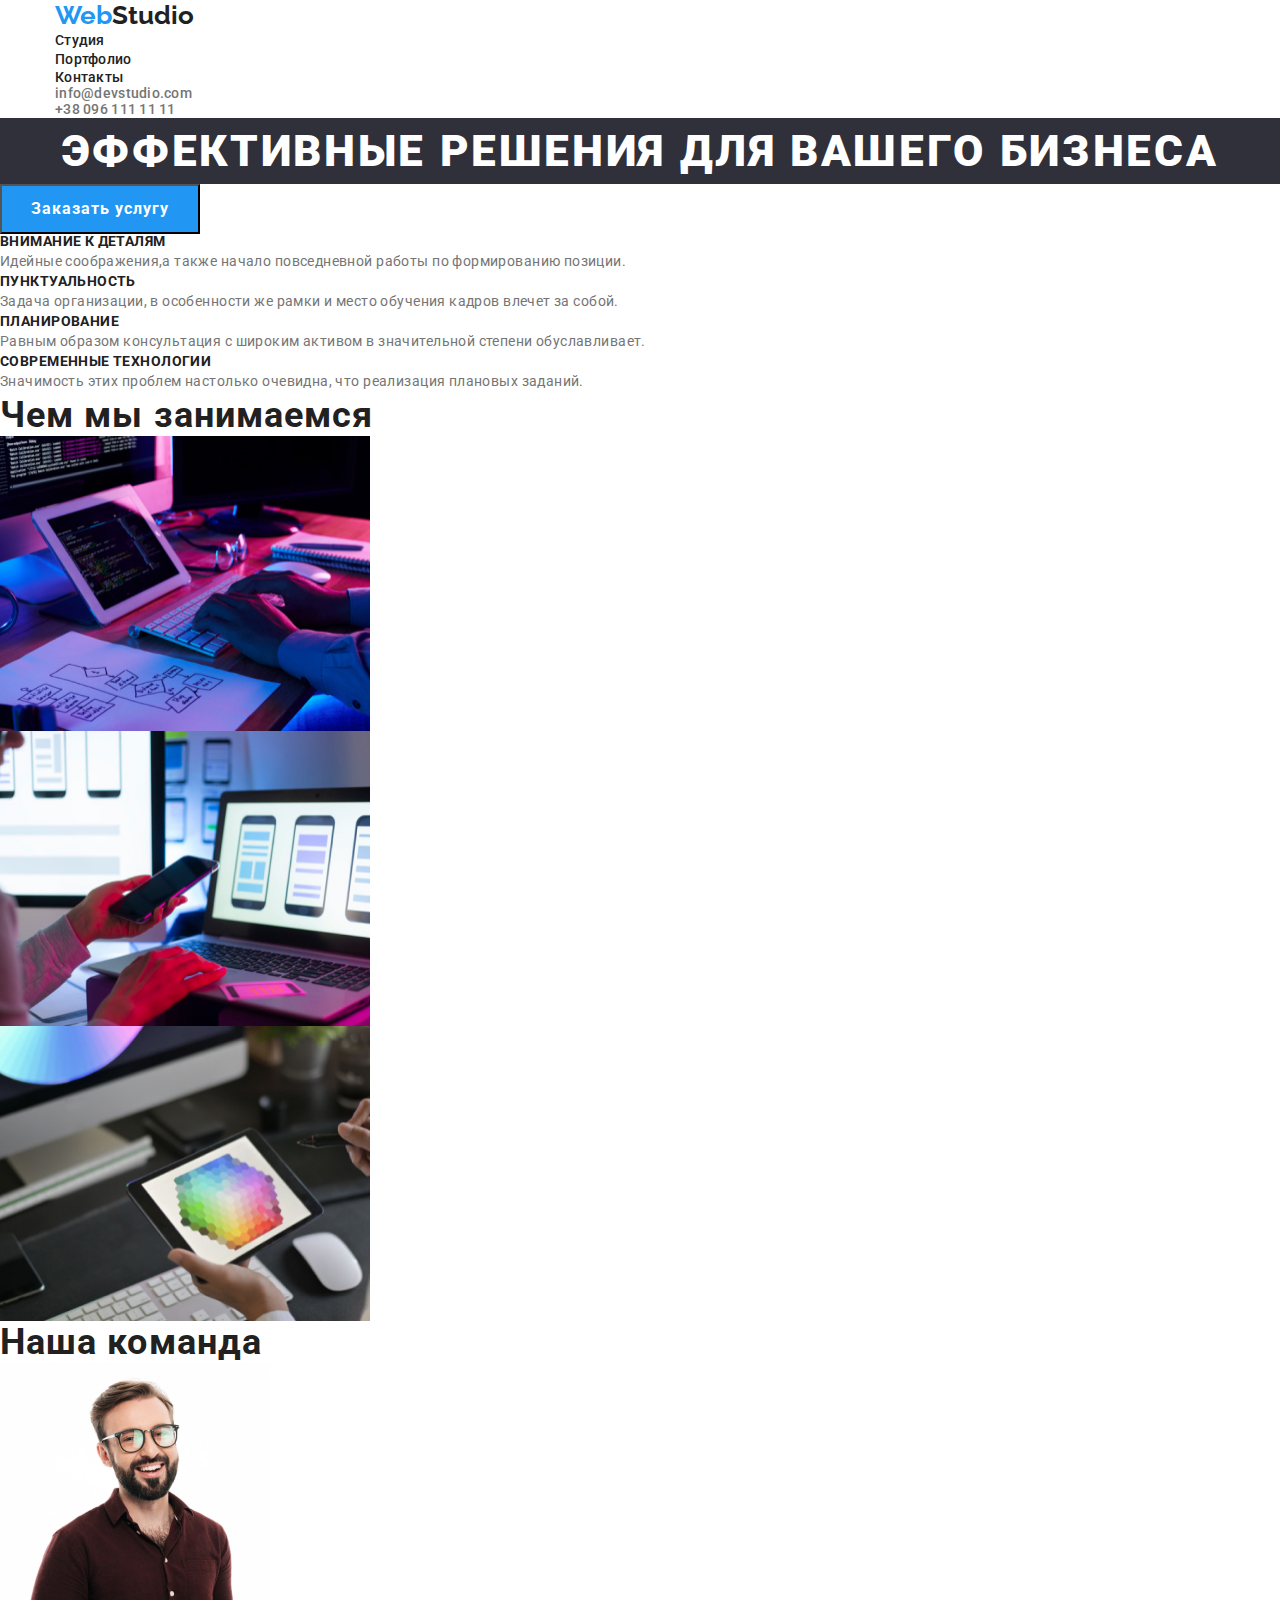
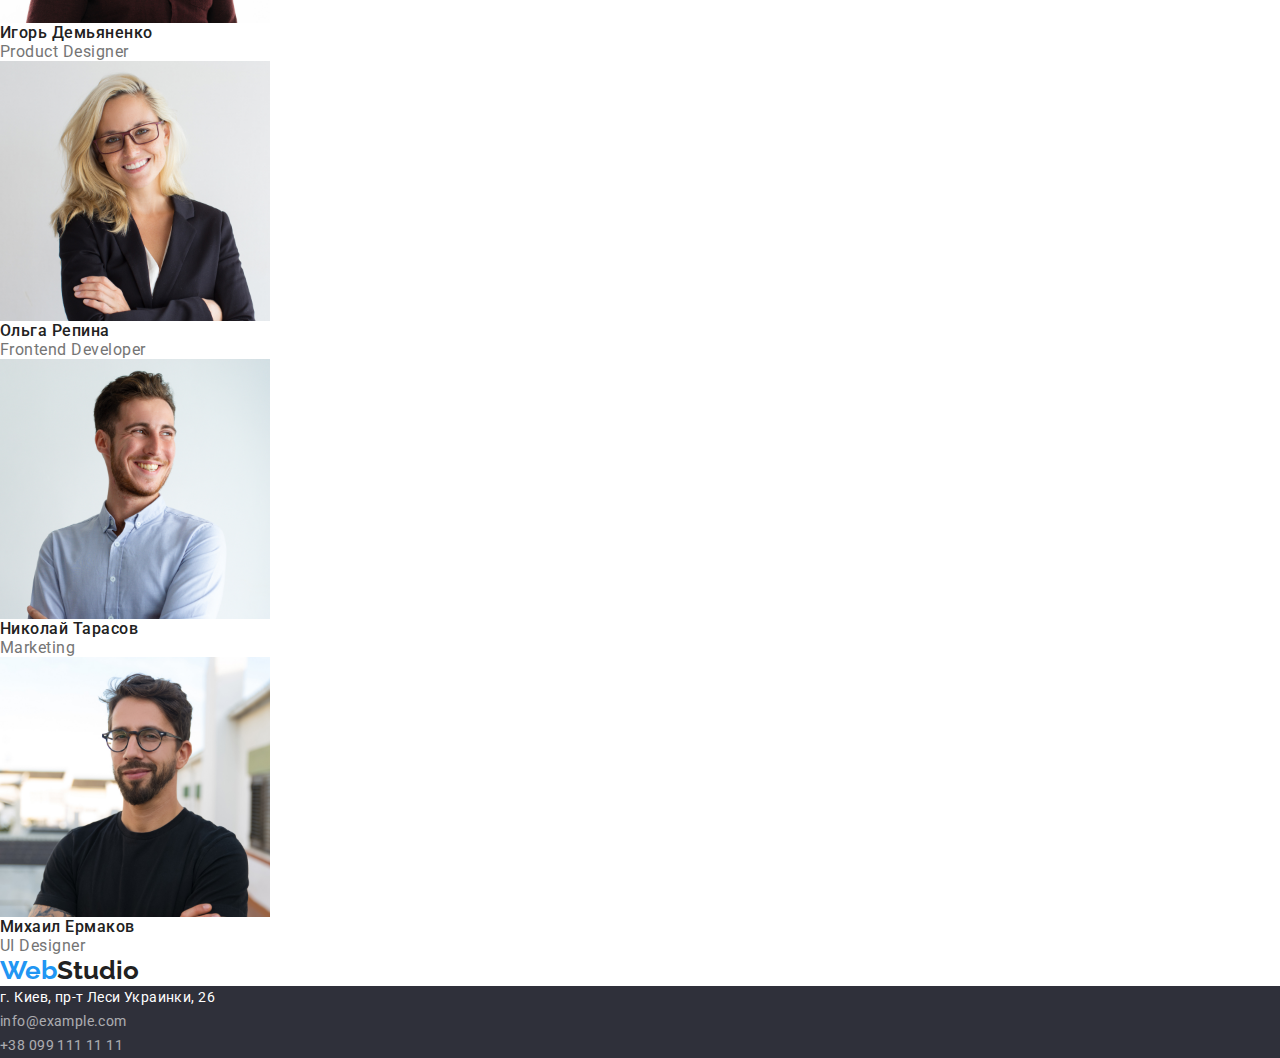
<file: index.html>
<!DOCTYPE html>
<html lang="ru">
  <head>
    <meta charset="UTF-8" />
    <meta http-equiv="X-UA-Compatible" content="IE=edge" />
    <meta name="viewport" content="width=device-width, initial-scale=1.0" />
    <title>WebStudio</title>
    <link rel="preconnect" href="https://fonts.googleapis.com" />
    <link rel="preconnect" href="https://fonts.gstatic.com" crossorigin />
    <link
      href="https://fonts.googleapis.com/css2?family=Raleway:wght@700&family=Roboto:wght@400;500;700;900&display=swap"
      rel="stylesheet"
    />
    <link
      rel="stylesheet"
      href="https://cdn.jsdelivr.net/npm/modern-normalize@1.1.0/modern-normalize.min.css"
    />
    <link rel="stylesheet" href="./css/styles.css" />
  </head>
  <body>
    <header class="page-header">
      <div class="container">
        <nav class="page-nav">
          <a class="link logo" href="" lang="en"> <span class="logo-part">Web</span>Studio</a>
          <ul class="list menu">
            <li class="menu-item">
              <a class="link menu-link" href="#studio">Студия</a>
            </li>
            <li class="menu-item">
              <a class="link menu-link" href="./portfolio.html#porfolio">Портфолио</a>
            </li>
            <li class="menu-item">
              <a class="link menu-link" href="#contacts">Контакты</a>
            </li>
          </ul>
        </nav>
        <ul class="list contact-header">
          <li>
            <a class="link contact-item" href="mailto:info@devstudio.com">info@devstudio.com</a>
          </li>
          <li>
            <a class="link contact-item" href="tel:+380961111111">+38 096 111 11 11</a>
          </li>
        </ul>
      </div>
    </header>
    <main>
      <!--===================================HERO section================================================= -->
      <section class="hero-section">
        <h1 class="page-title">Эффективные решения для вашего бизнеса</h1>
        <button class="hero-button" type="button">Заказать услугу</button>
      </section>
      <!--================================= advantages section ================================================== -->
      <section class="advantages-section" id="studio">
        <h2 lang="uk" hidden>Наші переваги</h2>
        <ul class="advantages-list list">
          <li class="advantages-item">
            <h3 class="advantages-name">Внимание к деталям</h3>
            <p class="advantages-descrp">
              Идейные соображения,а также начало повседневной работы по формированию позиции.
            </p>
          </li>
          <li class="advantages-item">
            <h3 class="advantages-name">Пунктуальность</h3>
            <p class="advantages-descrp">
              Задача организации, в особенности же рамки и место обучения кадров влечет за собой.
            </p>
          </li>
          <li class="advantages-item">
            <h3 class="advantages-name">Планирование</h3>
            <p class="advantages-descrp">
              Равным образом консультация с широким активом в значительной степени обуславливает.
            </p>
          </li>
          <li class="advantages-item">
            <h3 class="advantages-name">Современные технологии</h3>
            <p class="advantages-descrp">
              Значимость этих проблем настолько очевидна, что реализация плановых заданий.
            </p>
          </li>
        </ul>
      </section>
      <!--============================================ occupation section ===========================================-->
      <section class="occupation-section">
        <h2 class="subtitle">Чем мы занимаемся</h2>
        <ul class="occupation-list list">
          <li class="occupation-item">
            <img
              src="./images/img-1.jpg"
              alt="руки человека набирают текст на клавиатуре"
              width="370"
              height="295"
            />
          </li>
          <li class="occupation-item">
            <img
              src="./images/img-2.jpg"
              alt="человек сравнивает изображение на телефоне и ноутбуке"
              width="370"
              height="295"
            />
          </li>
          <li class="occupation-item">
            <img
              src="./images/img-3.jpg"
              alt="человек просматривает палитру цветов на планшете"
              width="370"
              height="295"
            />
          </li>
        </ul>
      </section>
      <!--=================================================== team section ================================-->
      <section>
        <h2 class="subtitle">Наша команда</h2>
        <ul class="team-list list">
          <li class="team-item">
            <img
              src="./images/igor_demyanenko_profile_photo.jpg"
              alt="фото профиля Игорь Демьяненко"
              width="270"
              height="260"
            />
            <h3 class="colleagues-name">Игорь Демьяненко</h3>
            <p class="card-title" lang="en">Product Designer</p>
          </li>
          <li class="team-item">
            <img
              src="./images/olga_repina_profile_photo.jpg"
              alt="фото профиля Ольга Репина"
              width="270"
              height="260"
            />
            <h3 class="colleagues-name">Ольга Репина</h3>
            <p class="card-title" lang="en">Frontend Developer</p>
          </li>
          <li class="team-item">
            <img
              src="./images/nikolayi_tarasov_profile_photo.jpg"
              alt="фото профиля Николай Тарасов"
              width="270"
              height="260"
            />
            <h3 class="colleagues-name">Николай Тарасов</h3>
            <p class="card-title" lang="en">Marketing</p>
          </li>
          <li class="team-item">
            <img
              src="./images/michail_ermakov_profile_photo.jpg"
              alt="фото профиля Михаил Ермаков"
              width="270"
              height="260"
            />
            <h3 class="colleagues-name">Михаил Ермаков</h3>
            <p class="card-title" lang="en">UI Designer</p>
          </li>
        </ul>
      </section>
    </main>
    <footer>
      <a class="link logo" href="" lang="en"> <span class="logo-part">Web</span>Studio</a>
      <address class="contacts" id="contacts">
        <ul class="contact-footer list">
          <li>
            <a
              class="contact-address link"
              href="https://goo.gl/maps/2nvCJboYjxiyjbgM6"
              target="_blank"
              rel="noopener noreferrer"
              >г. Киев, пр-т Леси Украинки, 26</a
            >
          </li>
          <li>
            <a class="contact-link link" href="mailto:info@example.com">info@example.com</a>
          </li>
          <li>
            <a class="contact-link link" href="tel:+380991111111">+38 099 111 11 11</a>
          </li>
        </ul>
      </address>
    </footer>
  </body>
</html>
</file>
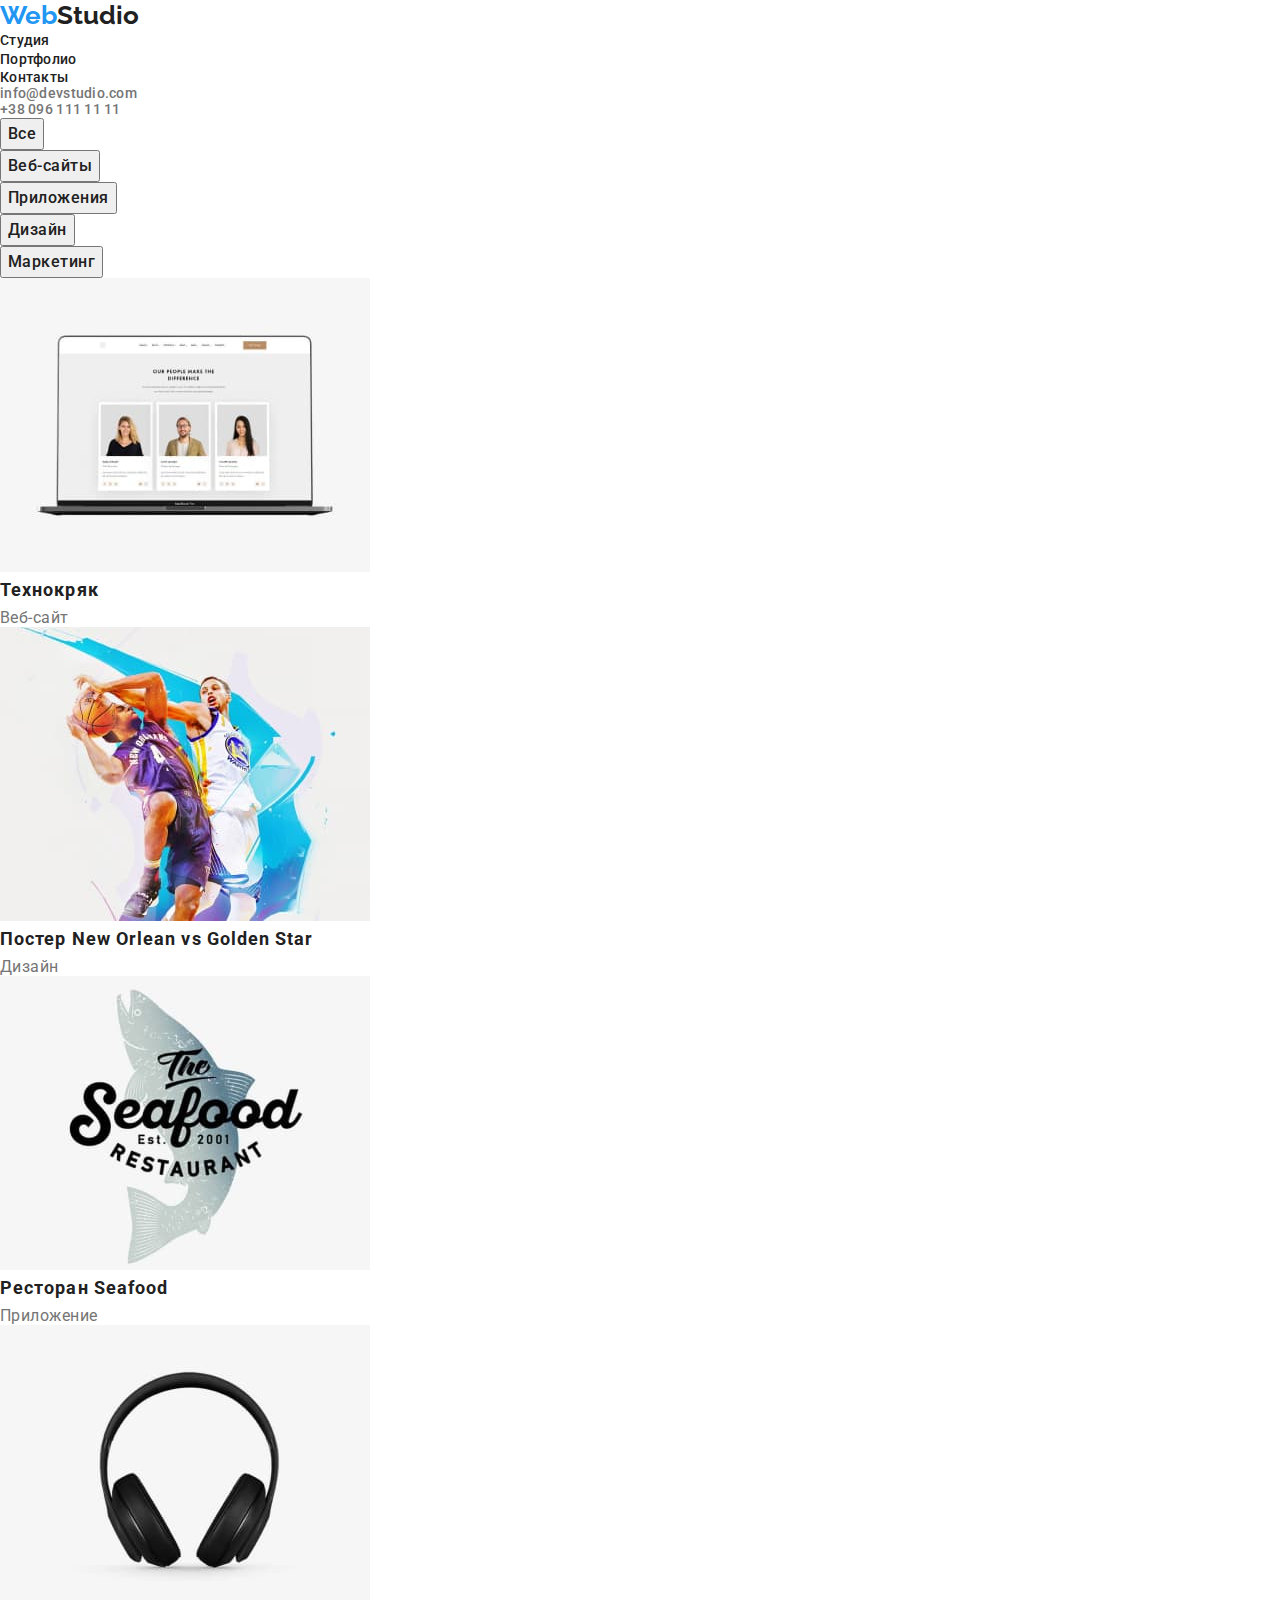
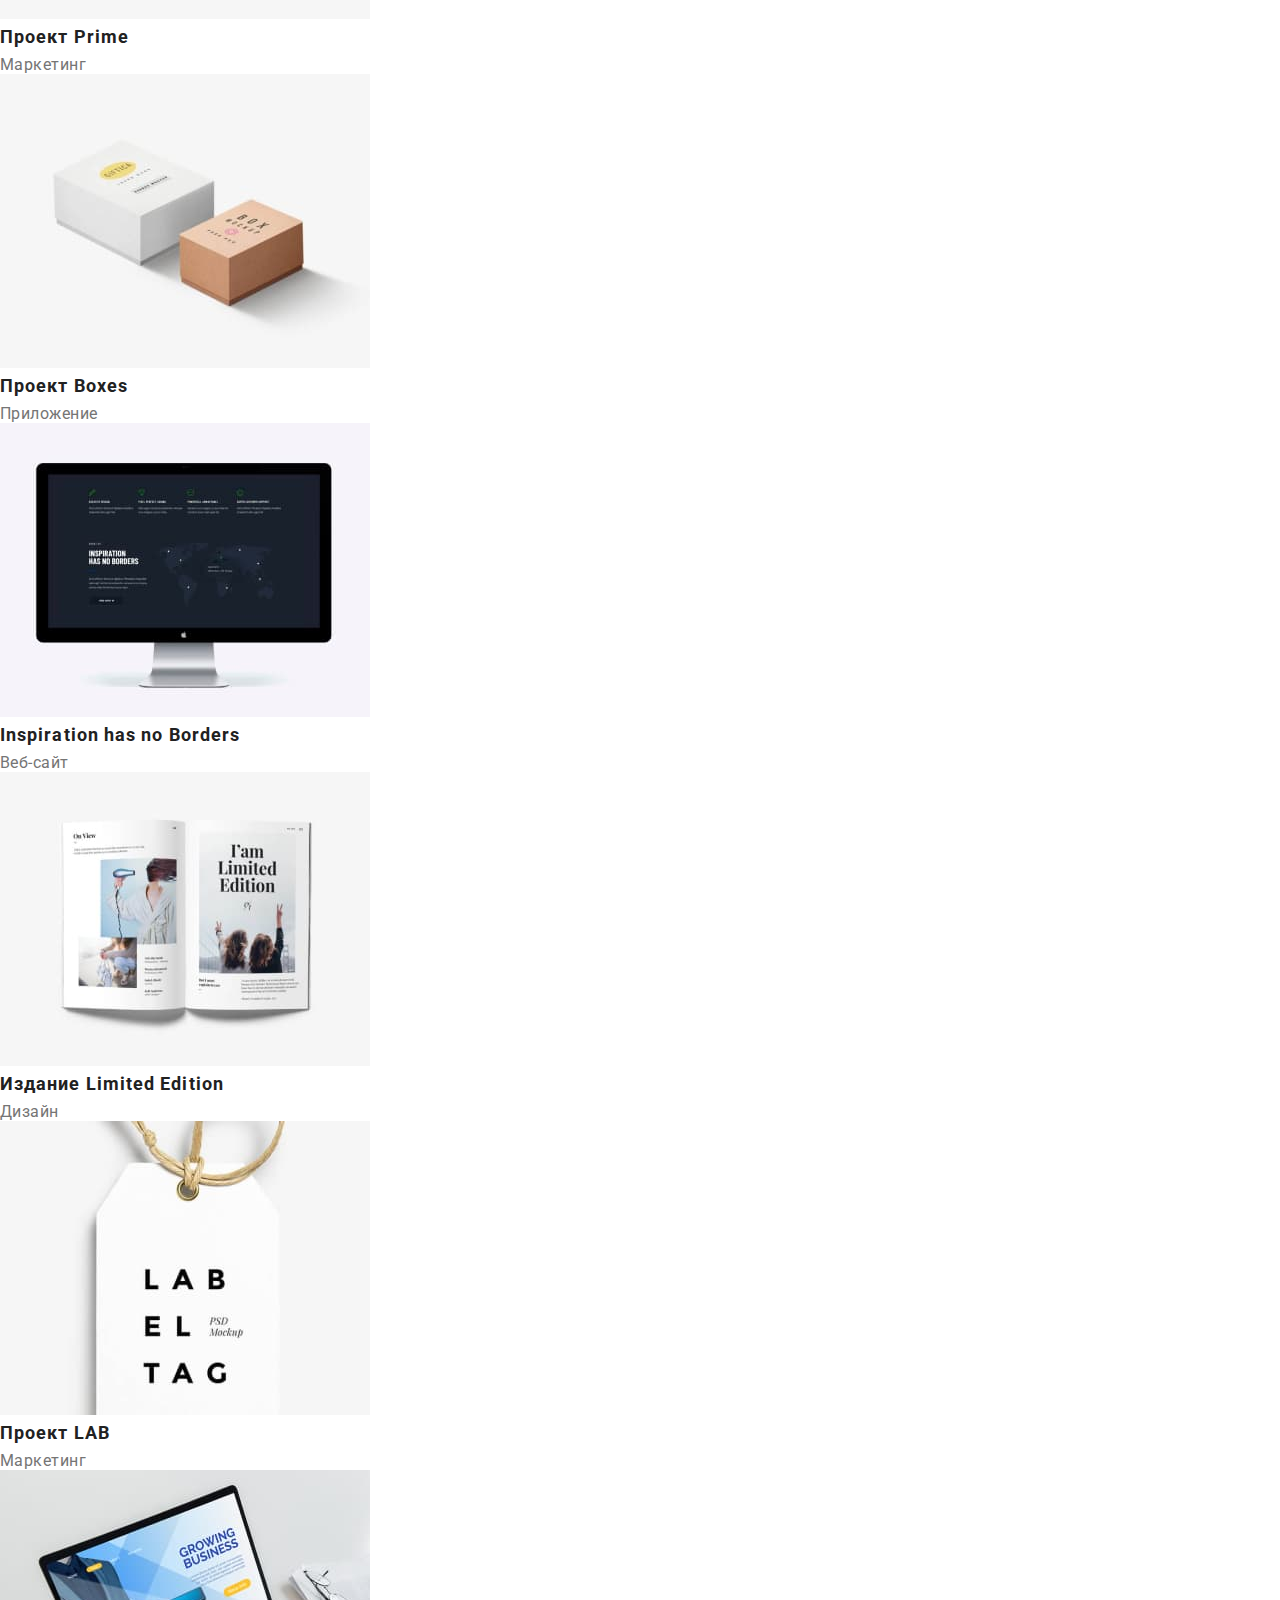
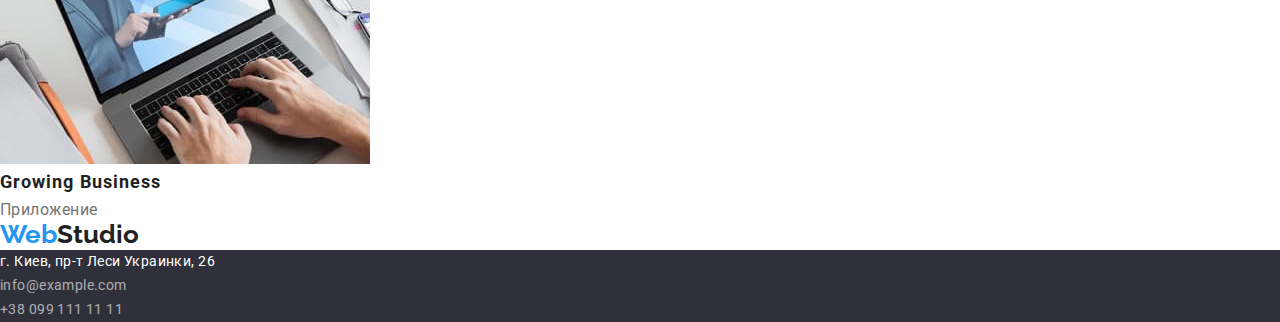
<file: portfolio.html>
<!DOCTYPE html>
<html lang="en">
  <head>
    <meta charset="UTF-8" />
    <meta http-equiv="X-UA-Compatible" content="IE=edge" />
    <meta name="viewport" content="width=device-width, initial-scale=1.0" />
    <title>Portfolio</title>
    <link rel="preconnect" href="https://fonts.googleapis.com" />
    <link rel="preconnect" href="https://fonts.gstatic.com" crossorigin />
    <link
      href="https://fonts.googleapis.com/css2?family=Raleway:wght@700&family=Roboto:wght@400;500;700;900&display=swap"
      rel="stylesheet"
    />
    <link
      rel="stylesheet"
      href="https://cdn.jsdelivr.net/npm/modern-normalize@1.1.0/modern-normalize.min.css"
    />
    <link rel="stylesheet" href="./css/styles.css" />
  </head>
  <body>
    <header class="page-header">
      <nav class="page-nav">
        <a class="link logo" href="" lang="en"> <span class="logo-part">Web</span>Studio</a>
        <ul class="list menu">
          <li class="menu-item">
            <a class="link menu-link" href="#studio">Студия</a>
          </li>
          <li class="menu-item">
            <a class="link menu-link" href="./portfolio.html#porfolio">Портфолио</a>
          </li>
          <li class="menu-item">
            <a class="link menu-link" href="#contacts">Контакты</a>
          </li>
        </ul>
      </nav>
      <ul class="list contact-header">
        <li>
          <a class="link contact-item" href="mailto:info@devstudio.com">info@devstudio.com</a>
        </li>
        <li>
          <a class="link contact-item" href="tel:+380961111111">+38 096 111 11 11</a>
        </li>
      </ul>
    </header>
    <!-- =========================section Portfolio========================= -->
    <main>
      <section id="portfolio">
        <h1 hidden>Portfolio</h1>
        <ul class="button-works-list list">
          <li>
            <button class="works-button" type="button">Все</button>
          </li>
          <li>
            <button class="works-button" type="button">Веб-сайты</button>
          </li>
          <li>
            <button class="works-button" type="button">Приложения</button>
          </li>
          <li>
            <button class="works-button" type="button">Дизайн</button>
          </li>
          <li>
            <button class="works-button" type="button">Маркетинг</button>
          </li>
        </ul>
        <ul class="portfolio-list list">
          <li class="portfolio-item">
            <a class="portfolio-link link" href="">
              <img
                src="./images/portfolio/technocrack.jpg"
                alt="ноутбук"
                width="370"
                height="294"
              />
              <h2 class="portfolio-title">Технокряк</h2>
              <p class="card-title">Веб-сайт</p>
            </a>
          </li>
          <li class="portfolio-item">
            <a class="portfolio-link link" href="">
              <img
                src="./images/portfolio/poster-neworlean-vs-goldenstar.jpg"
                alt="два баскетболиста в борьбе за мяч"
                width="370"
                height="294"
              />
              <h2 class="portfolio-title">Постер New Orlean vs Golden Star</h2>
              <p class="card-title">Дизайн</p>
            </a>
          </li>
          <li class="portfolio-item">
            <a class="portfolio-link link" href="">
              <img
                src="./images/portfolio/restaraunt-seafood.jpg"
                alt="эмблема ресторона сифуд"
                width="370"
                height="294"
              />
              <h2 class="portfolio-title">Ресторан Seafood</h2>
              <p class="card-title">Приложение</p>
            </a>
          </li>
          <li class="portfolio-item">
            <a class="portfolio-link link" href="">
              <img
                src="./images/portfolio/project-prime.jpg"
                alt="наушники"
                width="370"
                height="294"
              />
              <h2 class="portfolio-title">Проект Prime</h2>
              <p class="card-title">Маркетинг</p>
            </a>
          </li>
          <li class="portfolio-item">
            <a class="portfolio-link link" href="">
              <img
                src="./images/portfolio/project-boxes.jpg"
                alt="две коробки"
                width="370"
                height="294"
              />
              <h2 class="portfolio-title">Проект Boxes</h2>
              <p class="card-title">Приложение</p>
            </a>
          </li>
          <li class="portfolio-item">
            <a class="portfolio-link link" href="">
              <img
                src="./images/portfolio/inspiration-has-no-borders.jpg"
                alt="монитор"
                width="370"
                height="294"
              />
              <h2 class="portfolio-title">Inspiration has no Borders</h2>
              <p class="card-title">Веб-сайт</p>
            </a>
          </li>
          <li class="portfolio-item">
            <a class="portfolio-link link" href="">
              <img
                src="./images/portfolio/limited-edition.jpg"
                alt="журнал"
                width="370"
                height="294"
              />
              <h2 class="portfolio-title">Издание Limited Edition</h2>
              <p class="card-title">Дизайн</p>
            </a>
          </li>
          <li class="portfolio-item">
            <a class="portfolio-link link" href="">
              <img src="./images/portfolio/project-lab.jpg" alt="бирка" width="370" height="294" />
              <h2 class="portfolio-title">Проект LAB</h2>
              <p class="card-title">Маркетинг</p>
            </a>
          </li>
          <li class="portfolio-item">
            <a class="portfolio-link link" href="">
              <img
                src="./images/portfolio/growing-business.jpg"
                alt="руки человека печатают на клавиатуре ноутбука"
                width="370"
                height="294"
              />
              <h2 class="portfolio-title">Growing Business</h2>
              <p class="card-title">Приложение</p>
            </a>
          </li>
        </ul>
      </section>
    </main>
    <footer>
      <a class="link logo" href="" lang="en"> <span class="logo-part">Web</span>Studio</a>
      <address class="contacts" id="contacts">
        <ul class="contact-footer list">
          <li>
            <a
              class="contact-address link"
              href="https://goo.gl/maps/2nvCJboYjxiyjbgM6"
              target="_blank"
              rel="noopener noreferrer"
              >г. Киев, пр-т Леси Украинки, 26</a
            >
          </li>
          <li>
            <a class="contact-link link" href="mailto:info@example.com">info@example.com</a>
          </li>
          <li>
            <a class="contact-link link" href="tel:+380991111111">+38 099 111 11 11</a>
          </li>
        </ul>
      </address>
    </footer>
  </body>
</html>
</file>
<file: css/styles.css>
:root {
  --primary-font: 'Roboto', sans-serif;
  --secondary-font: 'Raleway', sans-serif;
  --main-text-color-dark-theme: #ffffff;
  --main-text-color-white-theme: #212121;
  --secondary-text-color-white-theme: #757575;
  --accent-color: #2196f3;
  --main-background-color: #2f303a;
}
h1,
h2,
h3,
h4,
p {
  margin-top: 0;
  margin-bottom: 0;
}
ul,
ol {
  margin-top: 0;
  margin-bottom: 0;
  padding-left: 0;
}
img {
  display: block;
}
.list {
  list-style: none;
}

.link {
  text-decoration: none;
}

body {
  font-family: var(--primary-font);
}
button {
  cursor: pointer;
}
.container {
  width: 1200px;
  margin-left: auto;
  margin-right: auto;
  padding-left: 15px;
  padding-right: 15px;
}
/* ===================== COMPONENTS =====================  */
.subtitle {
  font-weight: 700;
  font-size: 36px;
  line-height: 1.17;
  letter-spacing: 0.03em;
  color: var(--main-text-color-white-theme);
}
.card-title {
  font-size: 16px;
  line-height: 1.19;
  letter-spacing: 0.03em;
  color: var(--secondary-text-color-white-theme);
}
/* ======================/COMPONENTS =====================*/

/* =======================HEADER ===========================  */
.logo {
  font-family: var(--secondary-font);
  font-weight: 700;
  font-size: 26px;
  line-height: 1.2;
  color: var(--main-text-color-white-theme);
}
.logo-part {
  color: var(--accent-color);
  font-weight: 700;
  font-size: 26px;
  line-height: 1.2;
}
.menu-link {
  font-weight: 500;
  font-size: 14px;
  line-height: 1.14;
  letter-spacing: 0.02em;
  color: var(--main-text-color-white-theme);
}
.menu-link:hover,
.menu-link:focus {
  color: var(--accent-color);
}
.contact-header {
  font-weight: 500;
  font-size: 14px;
  line-height: 1.14;
  letter-spacing: 0.02em;
  color: var(--secondary-text-color-white-theme);
}
.contact-item {
  color: inherit;
}
.contact-item:hover,
.contact-item:focus {
  color: var(--accent-color);
}
/*======================== /HEADER==========================  */

/* =========================MAIN============================ */
/* advantages section */
.page-title {
  font-weight: 900;
  font-size: 44px;
  line-height: 1.5;
  text-align: center;
  letter-spacing: 0.06em;
  text-transform: uppercase;
  color: var(--main-text-color-dark-theme);
  /* adding background color in order to see the words on the page */
  background-color: #2f303a;
}
.hero-button {
  font-weight: 700;
  font-size: 16px;
  line-height: 1.88;
  align-items: center;
  text-align: center;
  letter-spacing: 0.06em;
  color: var(--main-text-color-dark-theme);
  background-color: var(--accent-color);
  width: 200px;
  height: 50px;
  left: 700px;
  top: 430px;
  cursor: pointer;
}
.advantages-name {
  font-weight: 700;
  font-size: 14px;
  line-height: 1.14;
  letter-spacing: 0.03em;
  text-transform: uppercase;
  color: var(--main-text-color-white-theme);
}
.advantages-descrp {
  font-size: 14px;
  line-height: 1.71;
  letter-spacing: 0.03em;
  color: var(--secondary-text-color-white-theme);
}
/* team section */
.colleagues-name {
  font-weight: 500;
  font-size: 16px;
  line-height: 1.19;
  letter-spacing: 0.03em;
  color: var(--main-text-color-white-theme);
}
/*=====================================/ main ======================================*/
/* ====================================footer====================================== */
.contacts {
  font-style: normal;
}

.contact-footer {
  font-size: 14px;
  line-height: 1.7;
  letter-spacing: 0.03em;
  color: var(--main-text-color-dark-theme);
  /* adding background color in order to see the words on the page */
  background-color: #2f303a;
}
.contact-address {
  color: inherit;
}
.contact-link {
  color: inherit;
  opacity: 60%;
}
/* ===================================/footer===================================== */
/* portfolio */
.works-button {
  font-weight: 500;
  font-size: 16px;
  line-height: 1.62;
  text-align: center;
  letter-spacing: 0.03em;
  color: var(--main-text-color-white-theme);
  cursor: pointer;
}
.works-button:hover,
.works-button:focus {
  background-color: var(--accent-color);
  color: var(--main-text-color-dark-theme);
}
.portfolio-title {
  font-weight: 700;
  font-size: 18px;
  line-height: 2;
  letter-spacing: 0.06em;
  color: var(--main-text-color-white-theme);
}
</file>
